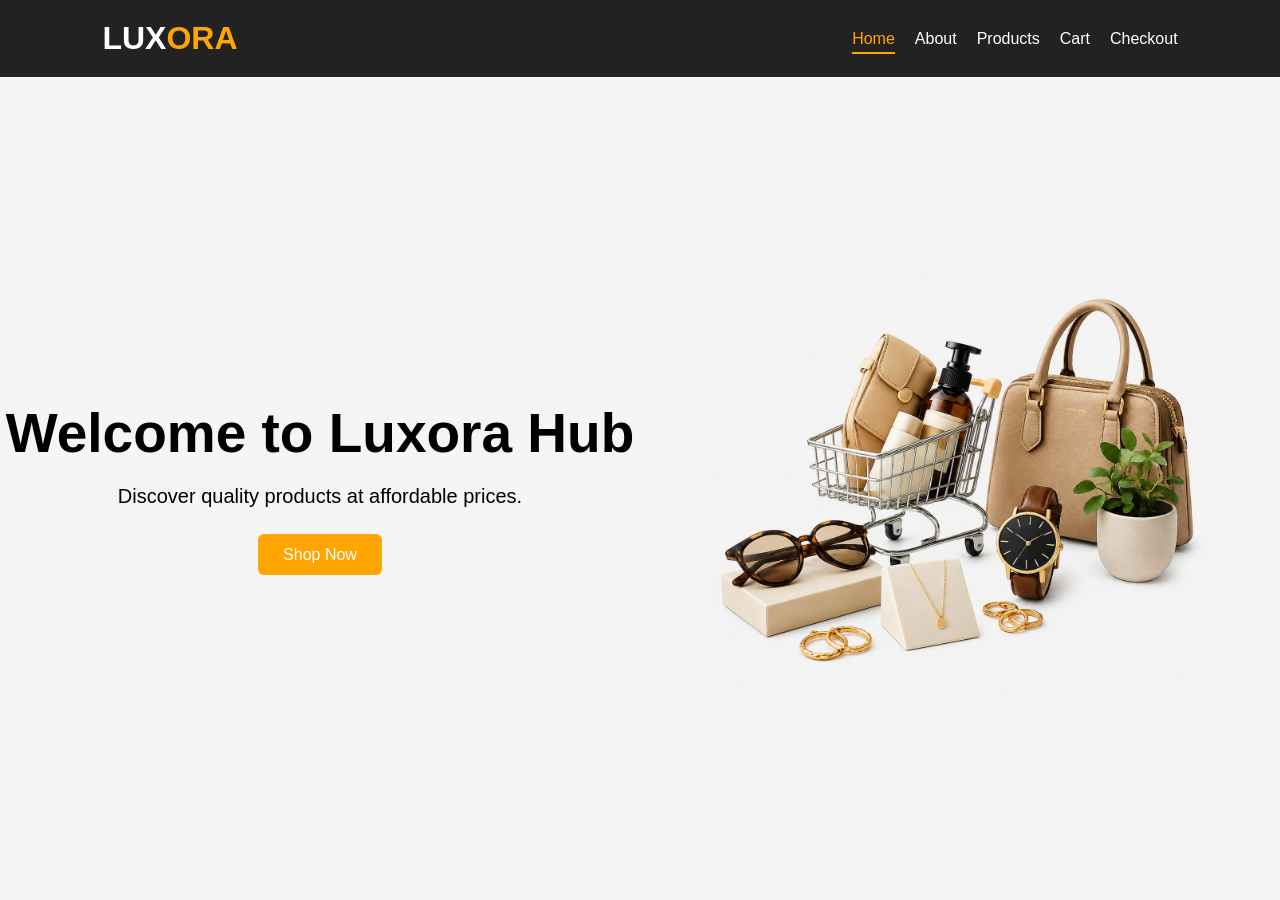
<file: index.html>
<!DOCTYPE html>
<html lang="en">
<head>
    <meta charset="UTF-8">
    <meta name="viewport" content="width=device-width, initial-scale=1.0">
    <link rel="icon" type="image/png" href="Images/fav.png">
    <title>Luxora - Home</title>

    <link rel="stylesheet" href="style.css">
</head>
<body>
    <nav class="navbar">
        <div class="logo">LUX<span>ORA</span></div>
        <div class="menu-toggle" onclick="toggleMenu()">☰</div>
        <ul class="nav-links">
            <li><a href="index.html" class="active">Home</a></li>
            <li><a href="about.html">About</a></li>
            <li><a href="products.html">Products</a></li>
            <li><a href="cart.html">Cart</a></li>
            <li><a href="checkout.html">Checkout</a></li>
        </ul>
    </nav>

    <section class="hero">

    <div class="hero-text">
        <h1>Welcome to Luxora Hub</h1>
        <p>Discover quality products at affordable prices.</p>
        <br>
        <a href="products.html" class="btn">Shop Now</a>
    </div>

    <div class="hero-image">
        <img src="Images/cover.jpeg" alt="Hero Image">
    </div>

</section>

    <script src="script.js"></script>

</body>
</html>
</file>
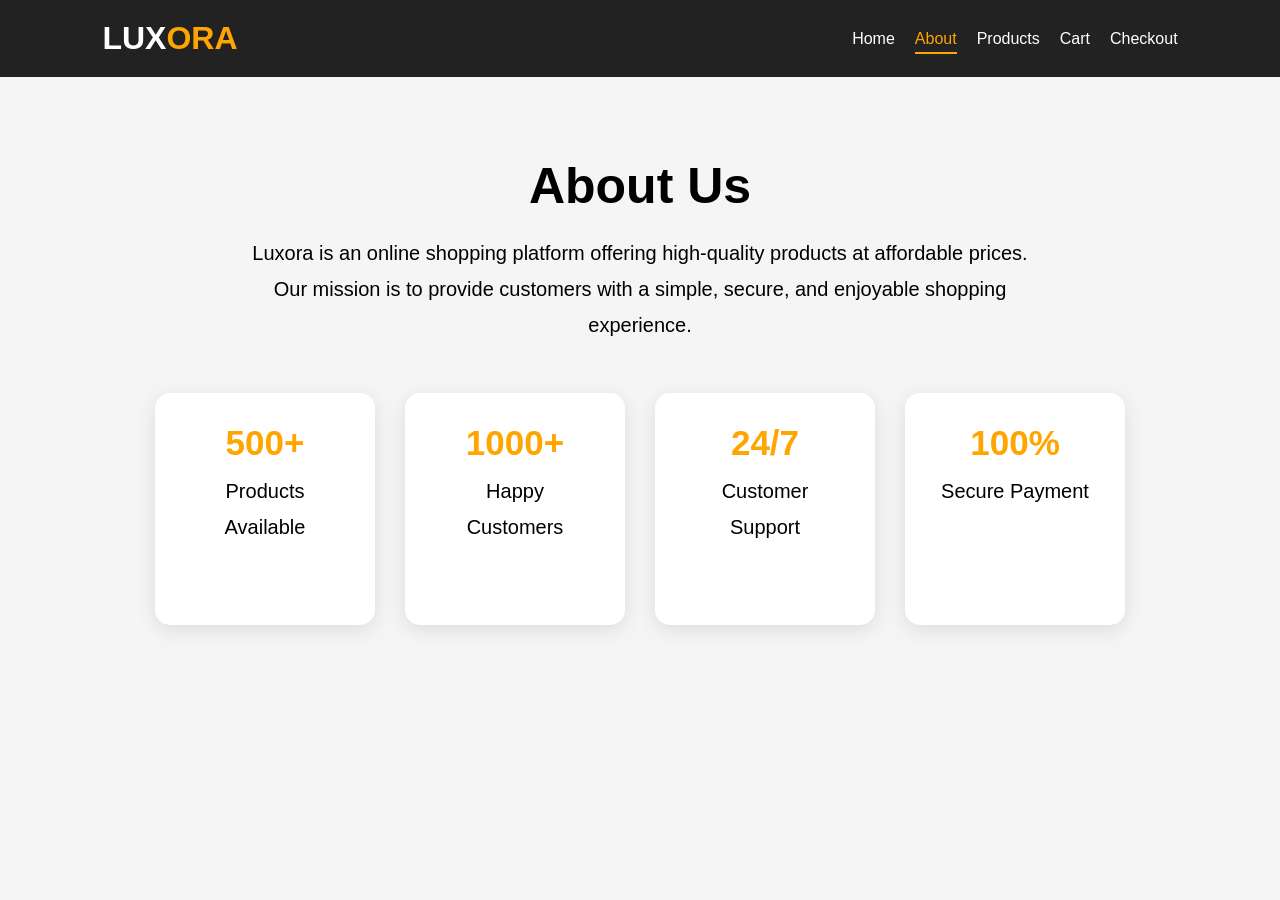
<file: about.html>
<!DOCTYPE html>
<html lang="en">
<head>
    <link rel="icon" type="image/png" href="Images/fav.png">
    <title>About Us</title>
    <link rel="stylesheet" href="style.css">
</head>
<body>

<nav class="navbar">
    <div class="logo">LUX<span>ORA</span></div>
   <div class="menu-toggle" onclick="toggleMenu()">☰</div>
    <ul class="nav-links">
        <li><a href="index.html">Home</a></li>
        <li><a href="about.html"  class="active">About</a></li>
        <li><a href="products.html">Products</a></li>
        <li><a href="cart.html">Cart</a></li>
        <li><a href="checkout.html">Checkout</a></li>
    </ul>
</nav>

<section class="about">
    <h1>About Us</h1>

    <p>
        Luxora is an online shopping platform offering high-quality
        products at affordable prices. Our mission is to provide customers
        with a simple, secure, and enjoyable shopping experience.
    </p>

    <div class="about-features">
        <div class="feature">
            <h3>500+</h3>
            <p>Products Available</p>
        </div>

        <div class="feature">
            <h3>1000+</h3>
            <p>Happy Customers</p>
        </div>

        <div class="feature">
            <h3>24/7</h3>
            <p>Customer Support</p>
        </div>

        <div class="feature">
            <h3>100%</h3>
            <p>Secure Payment</p>
        </div>
    </div>
</section>
    <script src="script.js"></script>

</body>
</html>
</file>
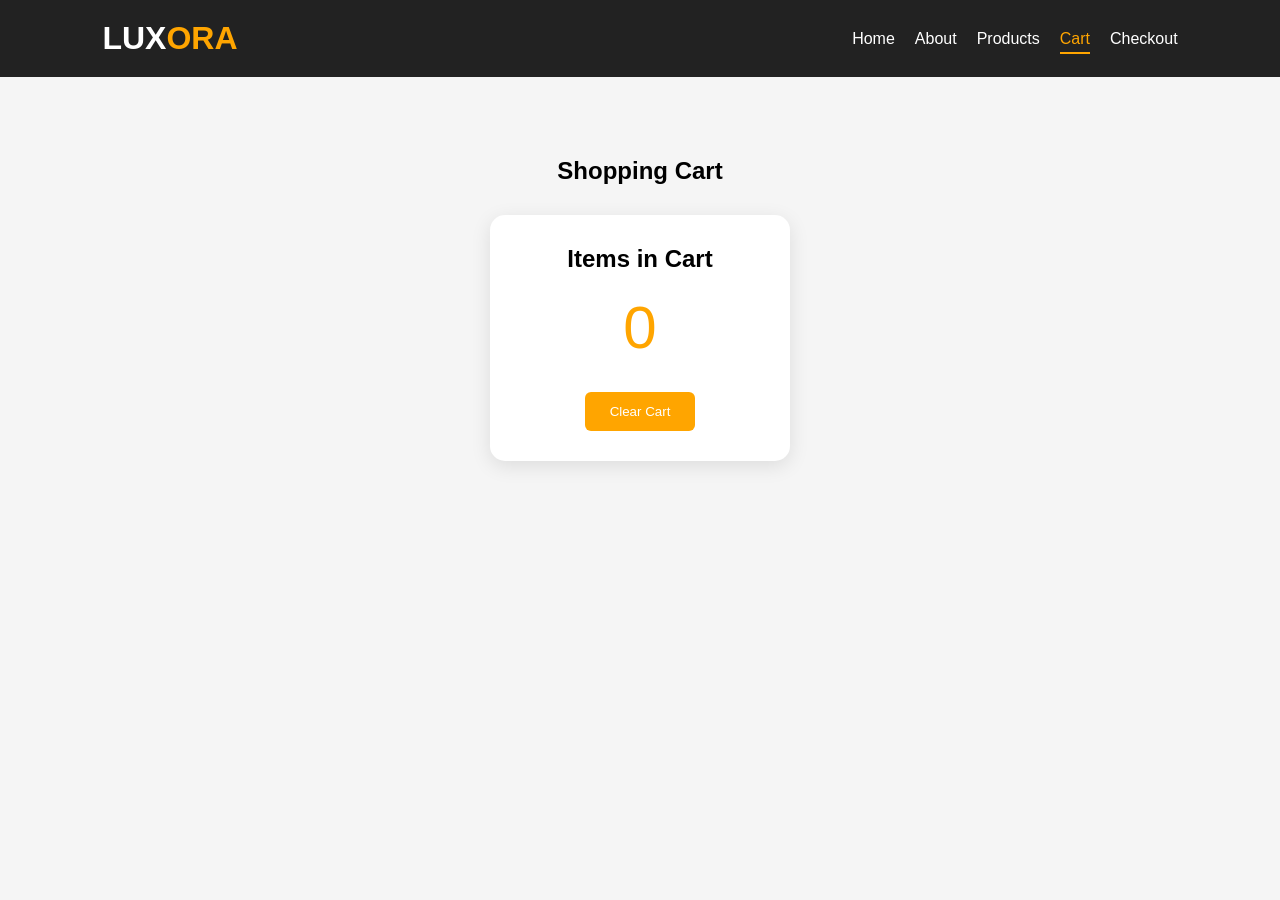
<file: cart.html>
<!DOCTYPE html>
<html lang="en">
<head>
    <link rel="icon" type="image/png" href="Images/fav.png">    
    <title>Cart</title>
    <link rel="stylesheet" href="style.css">
</head>
<body>

<nav class="navbar">
    <div class="logo">LUX<span>ORA</span></div>
        <div class="menu-toggle" onclick="toggleMenu()">☰</div>
    <ul class="nav-links">
        <li><a href="index.html">Home</a></li>
        <li><a href="about.html">About</a></li>
        <li><a href="products.html">Products</a></li>
        <li><a href="cart.html"  class="active">Cart</a></li>
        <li><a href="checkout.html">Checkout</a></li>
    </ul>
</nav>

<section class="cart-section">
    <h1>Shopping Cart</h1>

    <div class="cart-box">
        <h2>Items in Cart</h2>
        <p id="cart-count">0</p>

        <button onclick="clearCart()" class="btn">
            Clear Cart
        </button>
    </div>
</section>

<script src="script.js"></script>

</body>
</html>
</file>
<file: style.css>
*{
    margin:0;
    padding:0;
    box-sizing:border-box;
}

body{
    font-family:Arial;
    background:#f5f5f5;
}

.navbar{
    background:#222;
    color:white;
    display:flex;
    justify-content:space-between;
    align-items:center;
    padding:20px 8%;
}

.menu-toggle{
    display:none;
    font-size:30px;
    cursor:pointer;
    color:white;
}

@media (max-width:768px){

    .menu-toggle{
        display:block;
    }

    .nav-links{
        display:none;
        flex-direction:column;
    }

    .nav-links.show{
        display:flex;
    }
}
.logo{
    font-size: 32px;
    font-weight: bold;
    color: white;
}

.logo span{
    color: orange;
}

@media (max-width: 768px) {
    .nav-links {
        display: none;
    }

    .menu-icon {
        display: block;
    }
}

.nav-links{
    list-style:none;
    display: flex;
}

.nav-links li{
    margin-left:20px;
}

.nav-links a{
    color:white;
    text-decoration:none;
    transition: 0.3;
    padding-bottom: 5px;
}

.nav-links a:hover{
    color: orange;
    border-bottom: 2px solid orange;
}

nav a.active{
    color: orange;
    border-bottom: 2px solid orange;
}

.hero{
    height:90vh;
    display:flex;
    flex-direction:row;
    justify-content:center;
    align-items:center;
    text-align:center;
}

.hero h1{
    font-size:55px;
}

.hero p{
    margin:20px;
    font-size:20px;
}

.hero-text{
    width:50%;
}

.hero-image{
    width:50%;
    text-align:center;
}

.hero-image img{
    width:500px;
    max-width:100%;
    animation: float 3s ease-in-out infinite;
}

@keyframes float{
    0%{
        transform:translateY(0px);
    }

    50%{
        transform:translateY(-15px);
    }

    100%{
        transform:translateY(0px);
    }
}

.btn{
    padding:12px 25px;
    background:orange;
    color:white;
    text-decoration:none;
    cursor:pointer;
    border-radius: 6px;
}

.btn:hover{
    background: black;
}

.products{
    display:flex;
    flex-wrap: wrap;
    gap:30px;
    padding:40px;
    justify-content:center;
}

.product{
    background:#FFFFFF;
    padding:20px;
    border-radius:10px;
    text-align:center;
    width:250px;
    overflow: hidden;
}

.product img{
    width:100%;
    height:200px;
    object-fit:cover;
    transition: 0.3 ease;
    border-radius: 10px;
}

.product img:hover{
    transform: scale(1.2);
}

button{
    margin-top:10px;
    padding:10px 20px;
    border:none;
    background:orange;
    color:white;
    cursor:pointer;
    border-radius: 6px;
}

button:hover{
    background: black;
}

.about{
    text-align:center;
    padding:80px 50px;
}

.about h1{
    font-size:50px;
    margin-bottom:20px;
}

.about p{
    font-size:20px;
    max-width:800px;
    margin:0 auto 50px;
    line-height:1.8;
}

.about-features{
    display:flex;
    justify-content:center;
    gap:30px;
    flex-wrap:wrap;
}

.feature{
    width:220px;
    padding:30px;
    background:white;
    border-radius:15px;
    box-shadow:0 5px 20px rgba(0,0,0,0.1);
}

.feature h3{
    color:orange;
    font-size:35px;
    margin-bottom:10px;
}


.cart-section{
    text-align:center;
    padding:80px 20px;
}

.cart-box{
    width:300px;
    margin:30px auto;
    padding:30px;
    background:white;
    border-radius:15px;
    box-shadow:0 5px 20px rgba(0,0,0,0.1);
}

.cart-box h2{
    margin-bottom:20px;
}

#cart-count{
    font-size:60px;
    color:orange;
    margin:20px 0;
}
.checkout{
    display:flex;
    flex-direction:column;
    width:400px;
    margin:50px auto;
    gap:15px;
}

.checkout input{
    padding:12px;
        border: 2px solid orange;
    border-radius: 3px;
}
</file>
